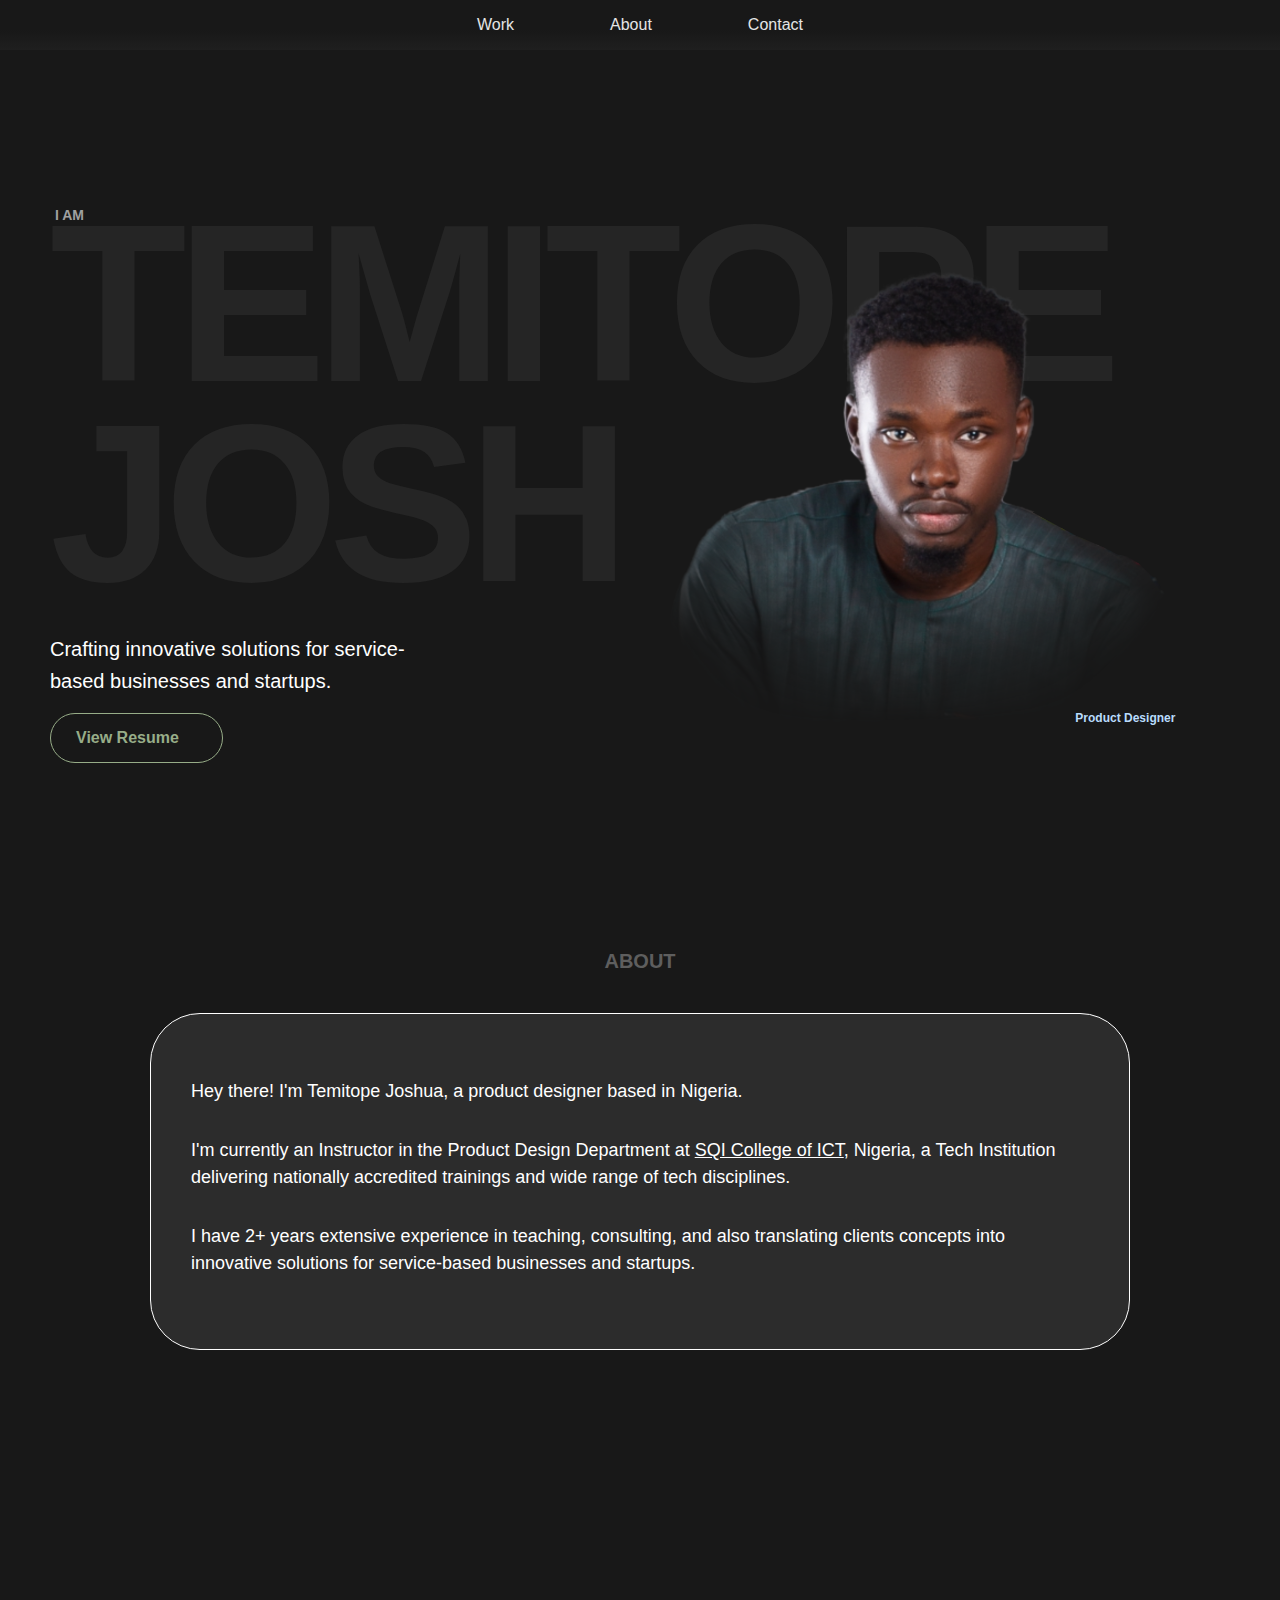
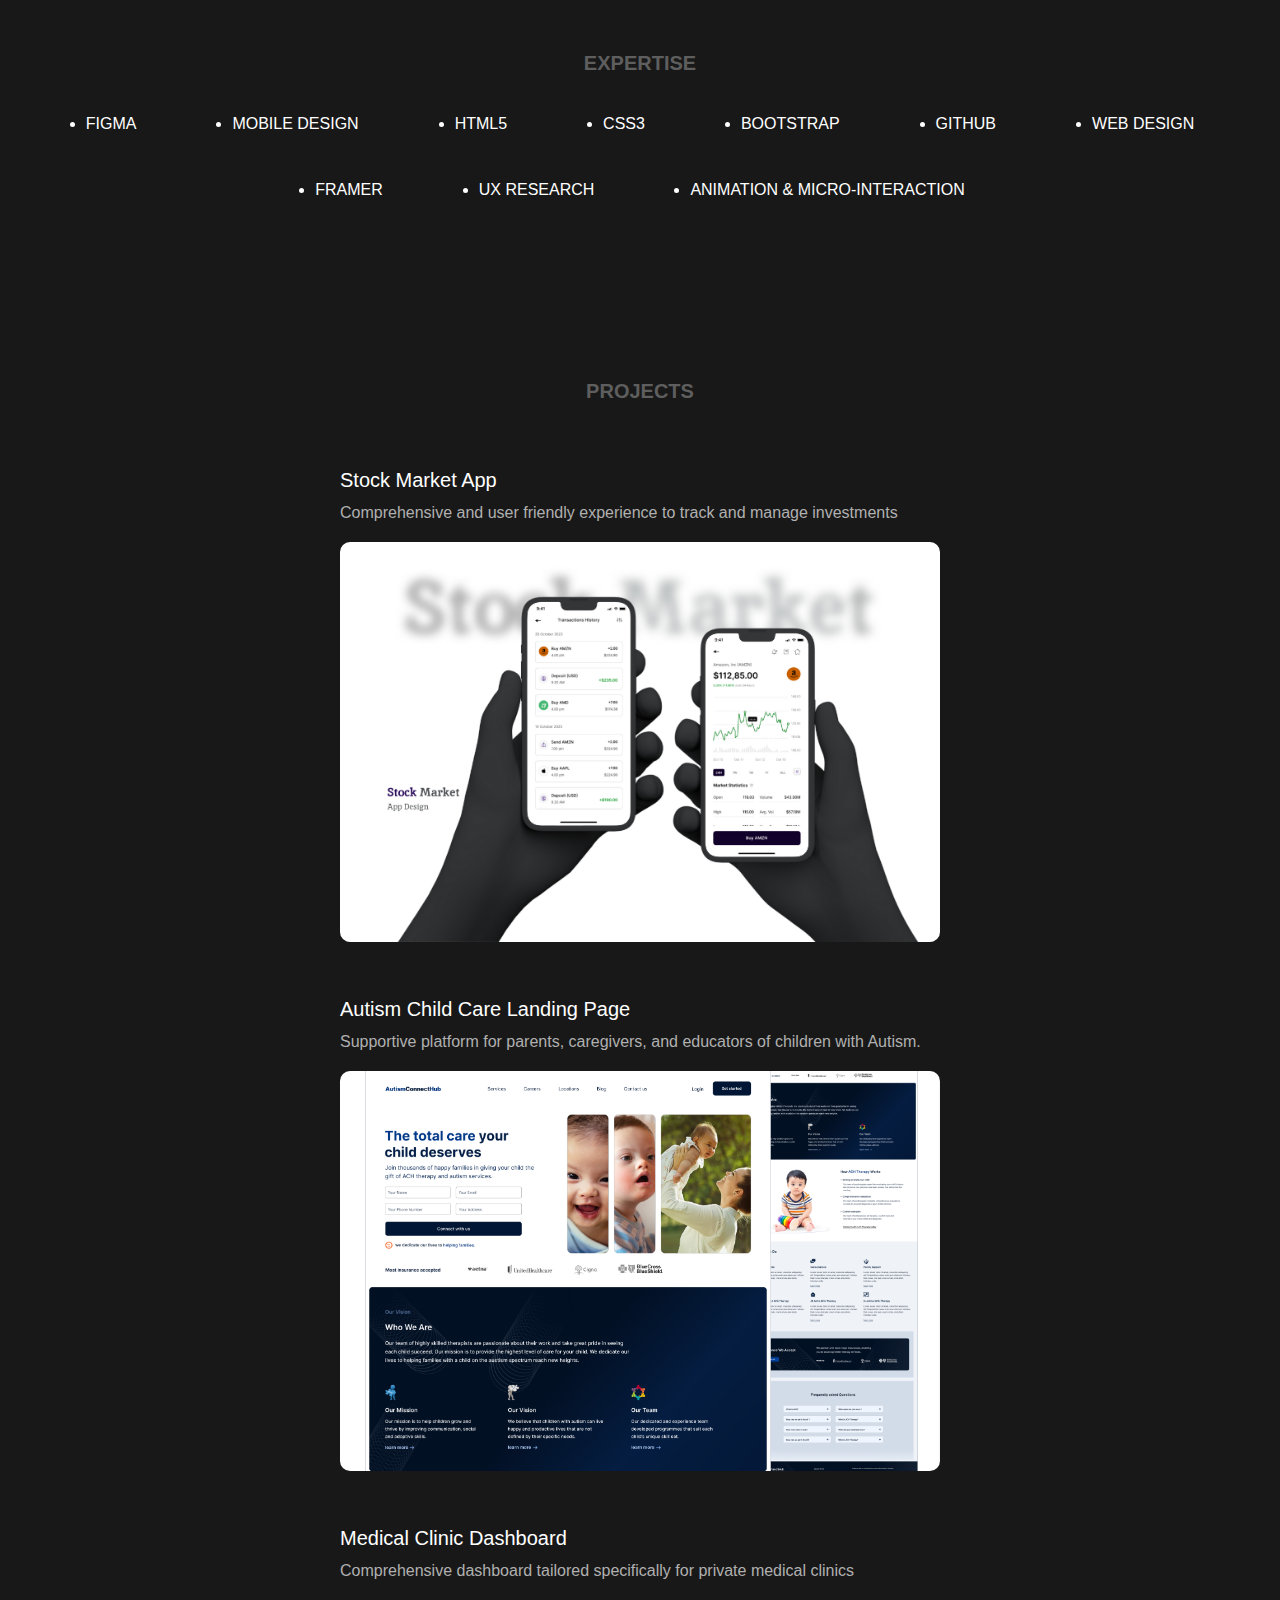
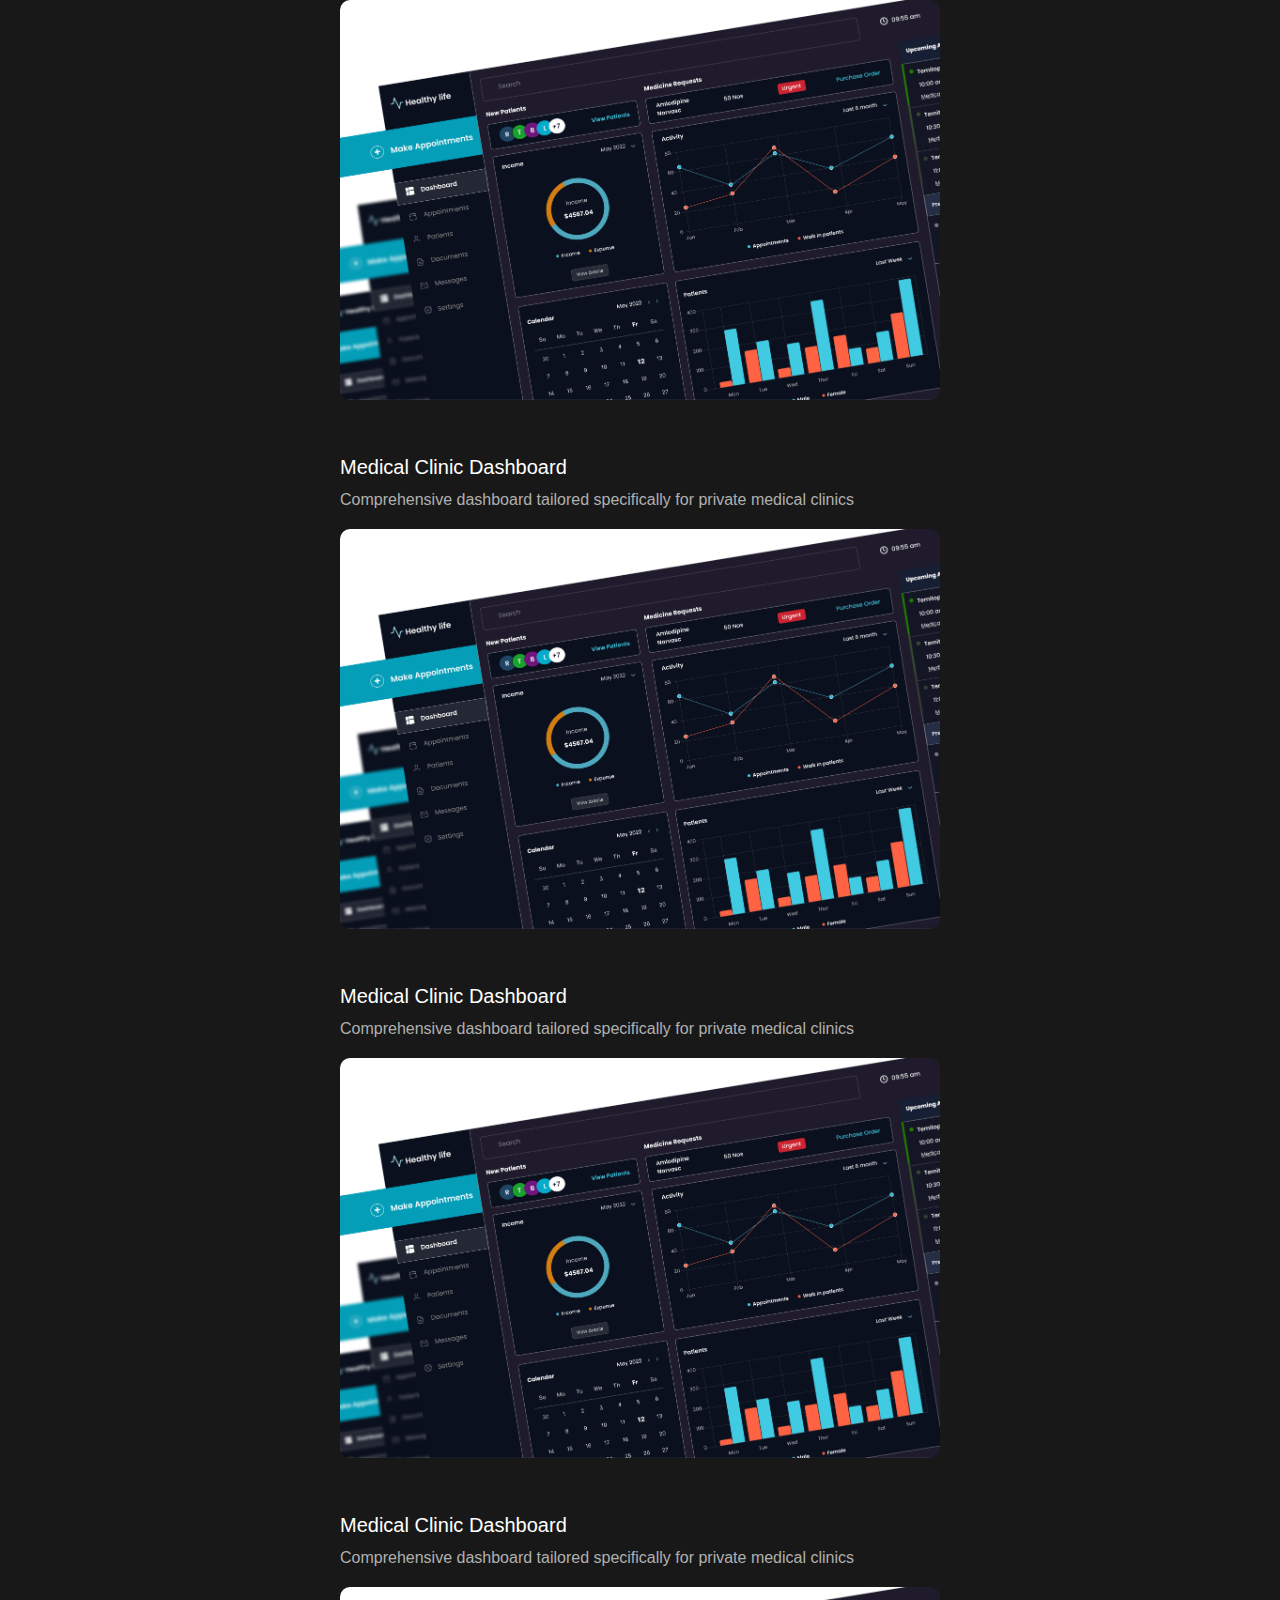
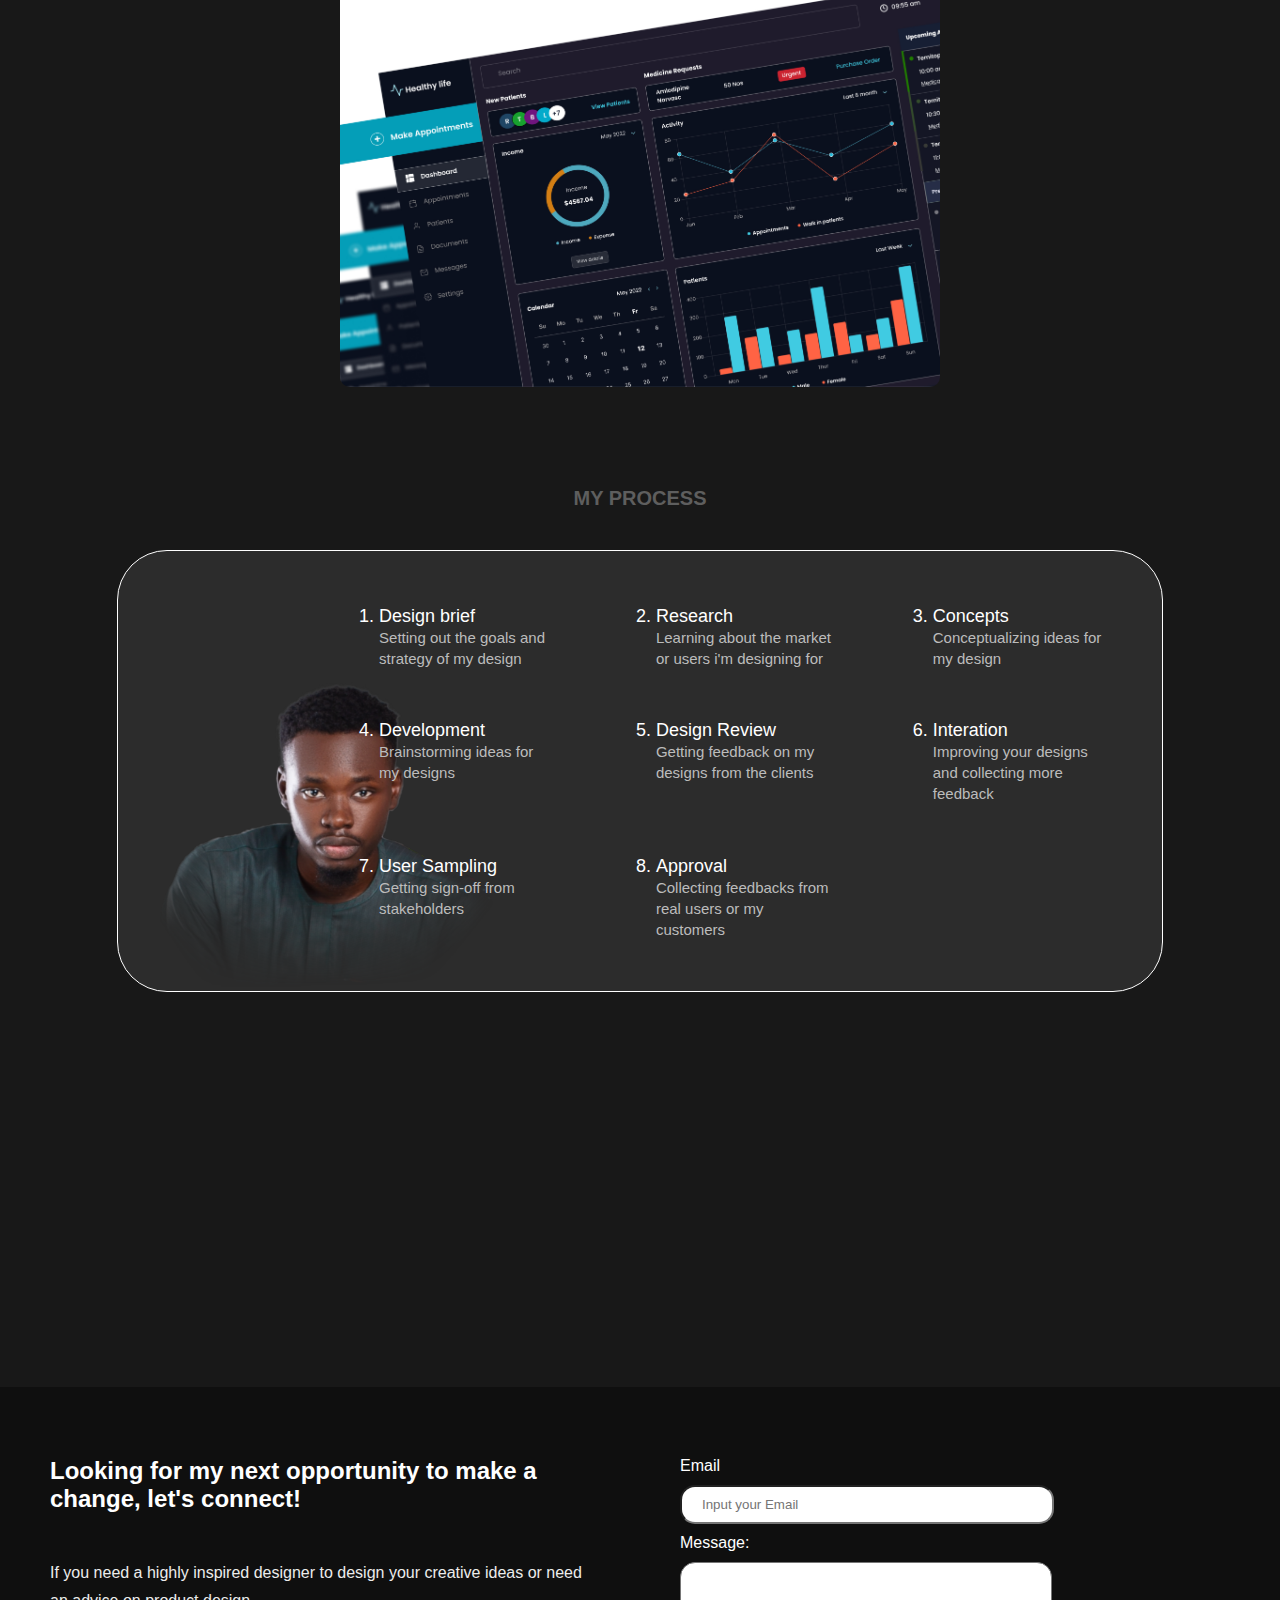
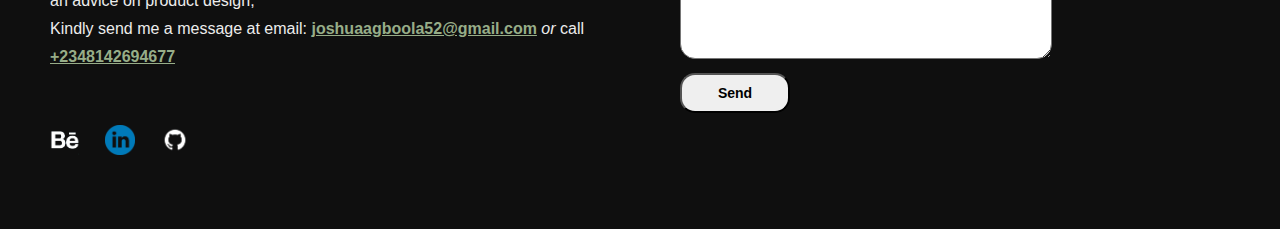
<file: index.html>
<!DOCTYPE html>
<html lang="en">
  <head>
    <link rel="stylesheet" href="https://cdnjs.cloudflare.com/ajax/libs/font-awesome/6.5.1/css/all.min.css" 
    integrity="sha512-DTOQO9RWCH3ppGqcWaEA1BIZOC6xxalwEsw9c2QQeAIftl+Vegovlnee1c9QX4TctnWMn13TZye+giMm8e2LwA==" crossorigin="anonymous" referrerpolicy="no-referrer" />
    <meta charset="UTF-8" />
    <meta name="viewport" content="width=device-width, initial-scale=1.0" />
    <title>My Portfolio</title>
  </head>
  <link rel="stylesheet" href="./style.css" />
  <body class="">
    <ul class="nav">
      <li class="nav-item top"><a class="nav-link" href="#hero">Top</a></li>
      <li class="nav-item">
        <li class="nav-item"><a class="nav-link" href="#projects">Work</a></li>
        <a class="nav-link" href="#about-container">About</a>
      </li>
      <li class="nav-item"><a class="nav-link" href="#contact">Contact</a></li>
      <li class="nav-item">
    </ul>

    <main id="hero" class="hero-container container">
      <div>
        <div class="hero-text-container">
          <p class="hero-i-am">I AM</p>
          <h1 class="hero-text">TEMITOPE JOSH</h1>
        </div>

        <div class="photo-container">
          <!-- <img
            width="100%"
            class="photo"
            src="/media/JOSH.png"
            alt="Product Designer"
          /> -->
          <h6 class="tag">Product Designer</h6>
        </div>
        <div>
          <p class="hero-subtext">
            Crafting innovative solutions for service-based businesses and
            startups.
          </p>
          <a
            target="_blank"
            class="view-resume"
            href="/media/Joshua's Resume.pdf"
            >View Resume <i class="fa-solid fa-arrow-trend-up" style="margin-left: 18px;"></i></a
          >
        </div>
      </div>
    </main>

    <section id="about-container" class="temx">
      <div>
        <h3 class="title">ABOUT</h3>

        <div class="about-text">
          <p class="pan">Hey there! I'm Temitope Joshua, a product designer based in Nigeria.</p>
          <p class="pan">
            I'm currently an Instructor in the Product Design Department at <a target="_blank" 
            class="sqi" href="https://edu.sqi.ng/">SQI
              College of ICT</a>, Nigeria, a Tech Institution delivering
            nationally accredited trainings and wide range of tech disciplines.
          </p>
          <p class="pan">
            I have 2+ years extensive experience in teaching, consulting, and
            also translating clients concepts into innovative solutions for
            service-based businesses and startups.
          </p>
          <p></p>
        </div>
      </div>
    </section>

    <section id="expertise" class="expertise-container container">
      <div>
        <h3 class="expertise-title">EXPERTISE</h3>

        <ul class="expertise-list">
          <li>FIGMA</li>
          <li>MOBILE DESIGN</li>
          <li>HTML5</li>
          <li>CSS3</li>
          <li>BOOTSTRAP</li>
          <li>GITHUB</li>
          <li>WEB DESIGN</li>
          <li>FRAMER</li>
          <li>UX RESEARCH</li>
          <li>ANIMATION & MICRO-INTERACTION</li>
        </ul>
      </div>
    </section>

    <div id="projects">

      <h3 class="push">PROJECTS</h3>
      <section class="slider">
        
          <a target="_blank" href="./port.html">
            <p class="market">Stock Market App</p>
            <p class="market-text">Comprehensive and user friendly experience to track and manage investments</p>
            <div class="img img-1"></div>
         </a>
          <a target="_blank" href="./link.html">
            <p class="market">Autism Child Care Landing Page</p>
            <p class="market-text">Supportive platform for parents, caregivers, and educators of children with Autism.</p>
            <div class="img img-2"></div>
         </a>
         <a target="_blank" href="./night.html"><p class="market">Medical Clinic Dashboard</p>
          <p class="market-text"> Comprehensive dashboard tailored specifically for private medical clinics<p> <div class="img img-3"></div></p>
       </a>
         <a target="_blank" href="./night.html"><p class="market">Medical Clinic Dashboard</p>
          <p class="market-text"> Comprehensive dashboard tailored specifically for private medical clinics<p> <div class="img img-3"></div></p>
       </a>
         <a target="_blank" href="./night.html"><p class="market">Medical Clinic Dashboard</p>
          <p class="market-text"> Comprehensive dashboard tailored specifically for private medical clinics<p> <div class="img img-3"></div></p>
       </a>
         <a target="_blank" href="./night.html"><p class="market">Medical Clinic Dashboard</p>
          <p class="market-text"> Comprehensive dashboard tailored specifically for private medical clinics<p> <div class="img img-3"></div></p>
       </a>
          
      </section>
    </div>




    
<!-- 
    <section id="projects" class="project-container container">
      <div>
       

        <div class="all-projects">
          <div class="each-project">
            <div id="carousel" class="carousel">
              <div class="slide">
                <img src="/media/Frame 35(1).jpg" alt="less-rain-dummy-01" />
              </div>
              <div class="slide">
                <img src="/media/Frame 1 (1).jpg" alt="less-rain-dummy-02" />
              </div>
              <div class="slide">
                <img src="/media/Frame 38 (2).jpg" alt="less-rain-dummy-02" />
              </div>
            </div>
            
            <h3 class="project-text">
              Mobile app design - A stock market platform
            </h3>
          </div>
        </div>
      </div>
    </section> -->




    

   
   
    <section id="process" class="process-container">
      <div>
        <h3 class="title">MY PROCESS</h3>
        <div class="process-content">
          <div class="process-job">
            <img
              width="150%"
              class="process-image"
              src="./media/JOSH.png"
              alt="Product Designer"
            />
          </div>
          <ol class="process-ideas">
            <li class="">
              Design brief
              <br />
              <small>Setting out the goals and strategy of my design</small>
            </li>
            <li class="">
              Research
              <br />
              <small
                >Learning about the market or users i'm designing for</small
              >
            </li>
            <li class="">
              Concepts
              <br />
              <small>Conceptualizing ideas for my design</small>
            </li>
            <li class="">
              Development
              <br />
              <small>Brainstorming ideas for my designs</small>
            </li>
            <li class="">
              Design Review
              <br />
              <small>Getting feedback on my designs from the clients</small>
            </li>
            <li class="">
              Interation
              <br />
              <small>Improving your designs and collecting more feedback</small>
            </li>
            <li class="">
              User Sampling
              <br />
              <small>Getting sign-off from stakeholders</small>
            </li>
            <li class="">
              Approval
              <br />
              <small
                >Collecting feedbacks from real users or my customers</small
              >
            </li>
          </ol>
        </div>
      </div>
    </section>

    <section id="contact">
      <div class="sides">
        <h2 class="head">
          Looking for my next opportunity to make a change, let's connect! 
          <!-- <a href="">Linkedin</a> -->
          <!-- <a href="">Github</a> -->
        </h3> <br><br>
        <p>
          If you need a highly inspired designer to design your creative ideas or
          need an advice on product design, <br>  Kindly send me a message at email:
          <a class="today" href="mailto:joshuaagboola52@gmail.com">joshuaagboola52@gmail.com</a> 
          <i>or</i> call <b>
            <a class="today"
            href="tel:08142694677">+2348142694677</a></b>
        </p> <br><br><br>

<div class="socials">
  <a target="_blank" href="https://www.behance.net/TemitopeJoshua">
  <img class="try" src="/media/behance-logo-1373E40919-seeklogo.com-removebg-preview.png" width="30px" alt=""></a>

  <a target="_blank" href="https://www.linkedin.com/in/temitope-joshua-a615aa19a">
  <img class="try" src="/media/linkedin-icon-1024x1024-net2o24e-removebg-preview.png" width="30px" alt=""></a>


<a target="_blank"href="https://github.com/Tem-josh/">
<img class="try" src="/media/github-6980894_1280-removebg-preview.png" width="30px" alt=""></a>
</div>
          </div>

      
    <form class="sides sides-1" id="contact-form">
      <label for="">Email</label><br>
      <input class="input" required type="email" name="user_email" id="email" placeholder="Input your Email"><br>
      <label for="message">Message:</label><br>
    <textarea class="input" id="message" name="message" rows="5" cols="50" required></textarea><br>
    
    <input class="btn"  type="submit" value="Send">
    </form>
    </section>

    <script src="https://cdn.emailjs.com/dist/email.min.js"></script>
    <script src="./script.js"></script>
  </body>
</html>
</file>
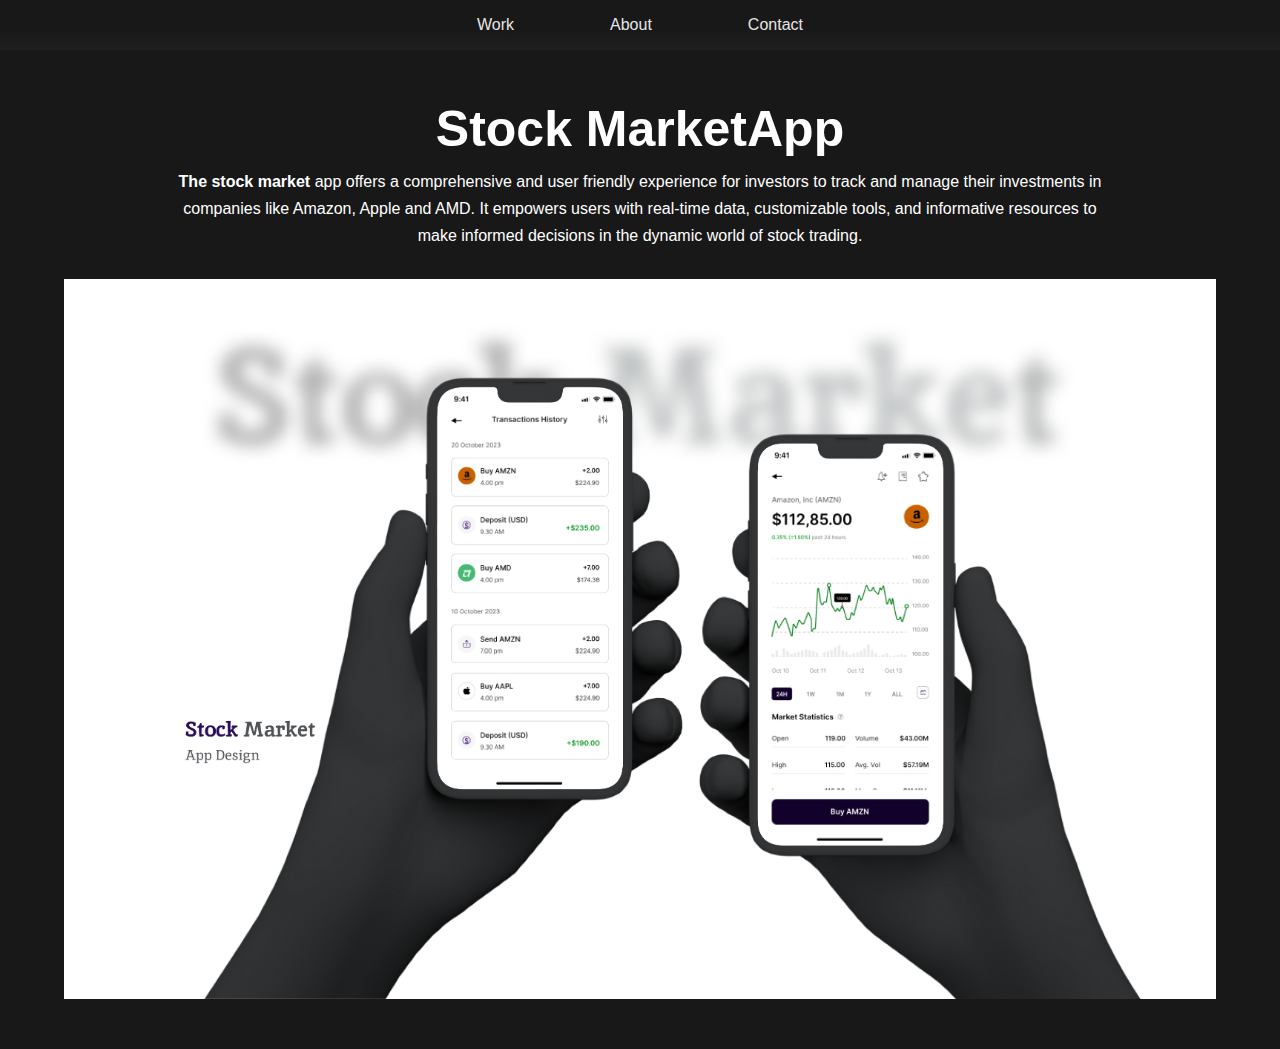
<file: port.html>
<!DOCTYPE html>
<html lang="en">
<head>
    <link rel="stylesheet" href="style.css">
    <meta charset="UTF-8">
    <meta name="viewport" content="width=device-width, initial-scale=1.0">
    <title>Document</title>
</head>
<body>
    <ul class="nav">
        <li class="nav-item top"><a class="nav-link" href="#hero">Top</a></li>
        <li class="nav-item">
          <li class="nav-item"><a class="nav-link" href="./index.html#projects">Work</a></li>
          <a class="nav-link" href="./index.html#about-container">About</a>
        </li>
        <li class="nav-item"><a class="nav-link" href="./index.html#contact">Contact</a></li>
        <li class="nav-item">
      </ul>

     <section class="section-1">
        <h1>Stock MarketApp</h1>
        <p> <b>The stock market</b> app offers a comprehensive and user friendly experience for investors to track and manage their investments in companies like Amazon, Apple and AMD. It empowers users with real-time data, customizable tools, and informative resources to make informed decisions in the dynamic world of stock trading.</p>
        <div class="port-image">

        </div>
     </section>
</body>
</html>
</file>
<file: style.css>
:root {
  --clr-dark: #181818;
  --clr-green: rgb(151, 173, 136);
  --clr-light-grey: #b8b8b8;
  --screen-medium: 850px;
  --screen-small: 400px;
}
* {
  padding: 0;
  margin: 0;
  text-decoration: none;
  font-family: Arial, sans-serif;
}

.container {
  /* padding-inline: 15%; */
  padding-left: 50px;
  padding-right: 50px;
  /* scroll-behavior: smooth; */
  /* scroll-snap-type: proximity; */
  min-height: 50lvh;
  display: grid;
  align-items: center;
  /* border: 1px solid red; */
}

body {
  background-color: var(--clr-dark);
}

.temx{
  padding-left: 150px;
  padding-right: 150px;
}
.nav {
  list-style: none;
  padding-block: 1rem;
  justify-content: center;
  display: flex;
  gap: 6rem;
  position: sticky;
  background: linear-gradient(var(--clr-dark) 60%, #1f1f1f);
  top: 0;
  z-index: 1;
}

.nav-link {
  color: rgb(229, 229, 229);
  font-size: 16px;
  /* font-weight: bold; */
}

.nav-link:hover {
  color: var(--clr-green);
  cursor: pointer;
}

.hero-container {
  width: 92%;
  min-height: 100vh;
  position: relative;
  display: grid;
  align-items: center;
}
.hero-text-container {
  margin-bottom: 5rem;
}

.photo-container {
  width: 550px;
  aspect-ratio: 1.2;
  background: url("./media/JOSH.png");
 background-size: cover;
  background-position: center;
  position: absolute;
  bottom: 25%;
  right: 8%;
  display: grid;
  align-items: flex-end;
  justify-content: flex-end;
}

.hero-i-am {
  font-size: 14px;
  margin-top: -30px;
  color: #a0a0a0;
  font-weight: bold;
  margin-left: 5px;
}

.hero-text {
  margin-top: -20px;
  font-size: 14rem;
  line-height: 200px;
  color: #252525;
  font-weight: 800;
  letter-spacing: -10px;
}
.hero-subtext {
  font-size: 20px;
  line-height: 2rem;
  margin-right: 800px;
  margin-top: -50px;
  color: #fff;
}
.tag {  
  bottom: 45%;
  right: 7%;
  color: #b9dcfd;
  font-size: 12px;
}
.view-resume {
  all: unset;
  border-radius: 40px;
  color: var(--clr-green);
  font-size: 16px;
  font-weight: bold;
  border: 1px solid;
  padding: 15px 25px;
  margin-top: 1rem;
  display: inline-block;
  text-align: center;
}
.view-resume:hover {
  color: var(--clr-dark);
  background: var(--clr-green);
  cursor: pointer;
}

.title {
  text-align: center;
  font-size: 20px;
  color: rgb(94, 94, 94);
  margin-bottom: 2.5rem;
}


.expertise-container {
  display: flex;
  justify-content: center;
  font-size: 2rem;
  /* font-weight: bold; */
  color: #807f7f;
  width: 90%;
  margin: auto;
  /* border: 2px solid green; */
}
.expertise-title {
  display: flex;
  justify-content: center;
  font-size: 20px;
  color: rgb(94, 94, 94);
  margin-bottom: 2.5rem;
}

#expertise{
  margin-top: -170px;
}
.expertise-list {
  justify-content: center;
  display: flex;
  flex-wrap: wrap;
  column-gap: 6rem;
  row-gap: 3rem;
  color: #fff;
  font-size: 16px;
  
}

.push {
  display: flex;
  justify-content: center;
  font-size: 20px;
  color: rgb(94, 94, 94);
  margin-bottom: 2.5rem;
  /* margin-top: 2.5rem; */
}

#about-container {
  min-height: 80lvh;
}
.about-text {
  padding: 2.5rem;
  background-color: #2c2c2c;
  color: #ffffff;
  font-size: 18px;
  border: 1px solid white;
  border-radius: 50px;
}


.project-container {
  min-height: 100lvh;
}

.all-projects {
  /* display: flex;
  flex-wrap: wrap;
  justify-content: center; */
}
.each-project {
  /* flex-basis: 50rem;

  margin-inline: auto;
  margin-bottom: 2rem; */
}

.project-text {
  color: white;
  text-align: center;
  font-weight: normal;
  font-size: 1.5rem;
  margin-block: 1rem;
}


.pan {
  line-height: 1.5;
  margin-bottom: 2rem;
  margin-top: 1.5rem;
}

.process-container {
  min-height: 100lvh;
  width: 90.6%;
  /* height: 50%; */
  margin: auto;
  
}
.sqi{
  color: #ffffff;
  text-decoration: underline; 
  cursor: pointer;
  transition: all 1s;
}
.sqi:hover{
  color: var(--clr-green);
  text-decoration: none;
  font-weight: 500;
}
.process-content {
  border: 1px solid white;
  /* padding: 2.7rem; */
  width: 90%;
  border-radius: 50px;
  color: #fff;
  background-color: #2c2c2c;
  display: grid;
  /* gap: 2rem; */
  grid-template-columns: 25% 70%;
  margin: auto;
  
}
#projects{
  padding: 30px 0px 30px 0px;
  /* border: 2px solid green; */
}

.process-job{
  margin-top: 130px;
  /* margin-left: -50px; */
}
.process-ideas {
  display: grid;
  flex-wrap: wrap;
  grid-template-columns: repeat(3, 4fr);
  /* gap: .6rem; */
  column-gap: 100px;
  /* row-gap: 10px; */
  /* font-weight: bold; */
  font-size: 18px; 
  margin-top: 55px;
  

}

.process-ideas > li > small {
  font-size: 15px;
  color: #bcbcbc;
  line-height: 10px;
}

.top{
  display: none;
}
#contact{
  color:white;
  background: rgb(15, 15, 15);
  /* margin-top: -50px; */
  /* margin-bottom: 50px; */
  padding: 70px 50px 70px 50px;
  /* margin-left: 50px; */
  display: flex;
  gap: 70px;
 justify-content:space-between;
  /* border: 1px solid red; */
}



.head{
  font-size: 24px;
  margin-bottom: 10px;
}

#contact p{
  font-size: 16px;
  line-height: 28px;
  color: #ececec;
}

.today {
  color: rgb(151, 173, 136);;
  text-decoration: underline;
  font-size: 16px;
  font-weight: bold;
}
.sides{
  /* border: 1px solid green; */
  width: 50%;
}
.input{
  padding: 10px 20px;
  border-radius: 15px;
  border-radius: 15px;
  width: 60%;
  margin: 10px 0px 10px 0px;
}
.btn{
  padding: 10px 30px;
  width: 20%;
  font-weight: 700;
  border-radius: 15px;
  font-size: 14px;
  cursor: pointer;
}
.sides-1{
  margin-left: 10px;
}

.socials{
  display: flex;
  gap: 25px;
}
.slider{
  width: 90%;
  /* border: 1px solid green; */
  /* height: 50vh; */
  display: flex;
  justify-content: center;
  gap: 30px;
  flex-wrap: wrap;
  margin: auto;
  margin-bottom: 70px;
  
}
.img-1{

  background: url("./media/Frame\ 35\(1\).jpg");
}
.img-2{
 background: url("./media/Frame\ 121.png")
}
.img-3{
  background: url("./media/Work.jpg")
}
.img-4{
  background: url("./media/Frame\ 38\ \(2\).jpg");
}

.img{
  width: 600px;
  height: 400px;
  background-position: center;
  background-size: cover;
  /* border: 1px solid green; */
  background-repeat: no-repeat;
  border-radius: 10px;

}


.market{
  color: #fff;
  margin-bottom: 17px;
  margin-top: 26px;
  font-size: 20px;
}
.market-text{
font-size: 16px;
color: #b0b0b0;
 margin-bottom: 20px;
 margin-top: -5px;
}
.section-1{
  width: 90%;
  margin: auto;
  /* border: 1px solid green; */
  text-align: center;
  padding: 50px 0px 50px 0px;
}
.section-1 h1{
  color: white;
  font-size: 50px;
  margin-bottom: 10px;
}
.section-1 p{
  color: white;
  font-size: 16px;
  margin-bottom: 30px;
  line-height: 27px;
  padding: 0px 100px 0px 100px;
  /* width: 100%; */
  /* border: 1px solid red; */
}

.port-image{
  background: url("./media/Frame\ 35\(1\).jpg");
  width: 100%;
  height: 80vh;
  background-position: center;
  background-size: cover;
  margin: auto;
}

.link-image{
  background: url("./media/Desktop\ -\ 1.png");
  width: 90%;
  height: 500vh;
  background-position: center;
  background-size: cover;
  margin: auto;
}

.night-image{
  background: url("./media/MacBook\ Pro\ 14_\ -\ 1.png");
  width: 95%;
  height: 90vh;
  background-position: center;
  background-size: cover;
  margin: auto;
}
.main{
  /* height: 500vh; */
  margin-bottom: 330px;
  background-position: center;
  background-size: cover;
  margin: auto;
  width: 90%;
}



@media screen and (width < 769px) {
  .top{
    display: block;
  }
  .nav-item:not(:first-of-type){
    border-bottom: 2px solid red;
    display: none;
  }
  .container {
  padding-left: 50px;
  padding-right: 50px;
  min-height: 70lvh;
  /* border: 1px solid red; */
}
  .hero-container {
    align-items: space-between;
    /* border: 2px solid red; */
    padding: 0px 55px 0px 55px;
    width: 85%;
  }
  .photo-container {
    /* position: relative; */
    width: 50%;
    align-items: space-between;
    margin-bottom: 1.5rem;
  }

  .hero-text {
    font-size: 7em;
    line-height: 8rem;
  }
  .hero-i-am {
    font-size: 1rem;
  }
  .hero-subtext {
    font-size: 1rem;
    margin-right: 290px;
    color: #fff;
    /* border: 1px solid red; */
  }
  .temx{
    padding: 0px 50px 0px 50px ;
  }
  .view-resume {
    font-size: .7rem;
  }
  .about-text {
    font-size: 1.1rem;
    padding: .8rem;
  }
  .expertise-list {
    text-align: center;
    justify-content: center;
    list-style-type: none;
  }
  #expertise{
    margin-top: -150px;
  }
  #projects{
    padding: 70px 0px 50px 0px;
  }
  .process-ideas{
    margin-top: -18em;
    /* border: 3px solid red; */
    margin-left: 1.5rem;
  }
  .process-content, .process-ideas {
    padding: 1rem;
    grid-template-columns: auto;
  }
  .process-ideas li {
    /* border: 3px solid red; */
    margin-bottom: 20px;
  }
  
  .each-project{
    flex-grow: 1;
  }
  #contact{
    margin-top: auto;
    flex-direction: column;
    /* border: 1px solid green; */
  }
  .sides{
    width: 80%;
  }
  .input{
    padding: 10px 20px;
    border-radius: 15px;
    border-radius: 15px;
    width: 80%;
    margin: 10px 0px 10px 0px;
  }
  .btn{
    padding: 10px 30px;
    width: 80%;
    font-weight: 700;
    border-radius: 15px;
    font-size: 14px;
    cursor: pointer;
  }
  .sides-1{
    margin-left: 0px;
  }
  .process-job{
    width: 300px;
    margin: auto;
  }
    .expertise-container{
    width: 60%;
  }
  
}

.carousel {
  aspect-ratio: 16/9;
  border-radius: 1rem;
  display: grid;
  grid-template-areas: "stack";
  max-height: 36rem;
  max-width: 64rem;
  overflow: hidden;
  position: relative;
  width: 100%;
}

.slide {
  display: block;
  grid-area: stack;
  height: 100%;
  opacity: 0;
  transition: opacity 2s ease-in-out;
  width: 100%;
}

.slide img {
  animation: panRight 10s ease-in-out infinite;
  height: 110%;
  position: absolute;
  width: 110%;
}

@media screen and (width < 480px) {
  .container {
  /* padding-inline: 15%; */
  padding-left: 10px;
  padding-right: 10px;
  /* min-height: 55lvh; */
  
}
.hero-i-am{
  font-size: 0.7rem;
}
  .hero-text {
    font-size: 5.3em;
    line-height: 6rem;
  }
  .hero-container {
 width: 92%;
 /* border: 2px solid red; */
 padding: 40px 0px 5px 20px;
  }
  .photo-container{
    right: 6%;
    bottom: 35%;
    width: 60%;
    /* z-index: -5; */
  }
  .hero-subtext {
    font-size: 0.9rem;
    margin-right: 190px;
    color: #fff;
    /* border: 1px solid red; */
  }
  .temx{
    padding: 0px 0px 0px 30px;
  }
  .about-text{
    width: 90%;
    font-size: 15px;
  }
  #projects{
    padding: 80px 0px 60px 0px;
  }
  .slider{
    /* width: 90%; */
    /* border: 1px solid green; */
    flex-wrap: wrap;
    margin-left: 30px;
    margin-bottom: 70px;
    
  }
  .img{
    width: 360px;
    height: 300px;
  
  }
  .process-job{
    width: 200px;
  }
  .process-ideas{
    margin-top: -12em;
  }
  .process-container{
    width: 80%;
    margin: 0px 0px 0px 25px;
  }
  #projects{
    padding: 90px 0px 50px 0px;
    /* border: 2px solid green; */
    width: 85%;
    margin: 0px 0px 0px 10px;
  }
  .process-content {
    border: 1px solid white;
    /* padding: 2.7rem; */
    width: 100%;
    border-radius: 50px;
    color: #fff;
    background-color: #2c2c2c;
    display: grid;
    /* gap: 2rem; */
    grid-template-columns: 100%;
    margin: 0px 0px 0px 10px;
    
    
  }
  #contact{
    /* width: 100%; */
    margin-top: 60px;
  }
  #expertise{
    margin-top: -120px;
  }
  .expertise-container{
    /* border: 2px solid green; */
    margin: 0px 0px 0px 60px;
    width: 70%;
  }
  
  .market-text{
    margin: 0px 60px 10px 0px;
    line-height: 24px;
  }
}

@media screen and (width < 376px) {
  .hero-text {
    font-size: 5em;
    line-height: 4.5rem;
    margin-top: .5rem;
  }
  .photo-container{
    right: -25%;
    bottom: 35%;
  }
  .hero-subtext {
    font-size: 1rem;
    /* margin-top: 10px; */
    margin-right: 120px;
    color: #fff;
    /* border: 1px solid red; */
  }
  .temx{
    padding: 0px 0px 0px 40px;
  }
}

@keyframes panUp {
  0% {
    transform: translateY(0);
  }

  100% {
    transform: translateY(-10%);
  }
}

@keyframes panDown {
  0% {
    transform: translateY(-10%);
  }

  100% {
    transform: translateY(0);
  }
}

@keyframes panRight {
  0% {
    transform: translateX(0);
  }

  100% {
    transform: translateX(-10%);
  }
}

@keyframes panLeft {
  0% {
    transform: translateX(-10%);
  }

  100% {
    transform: translateX(0);
  }
}
</file>
